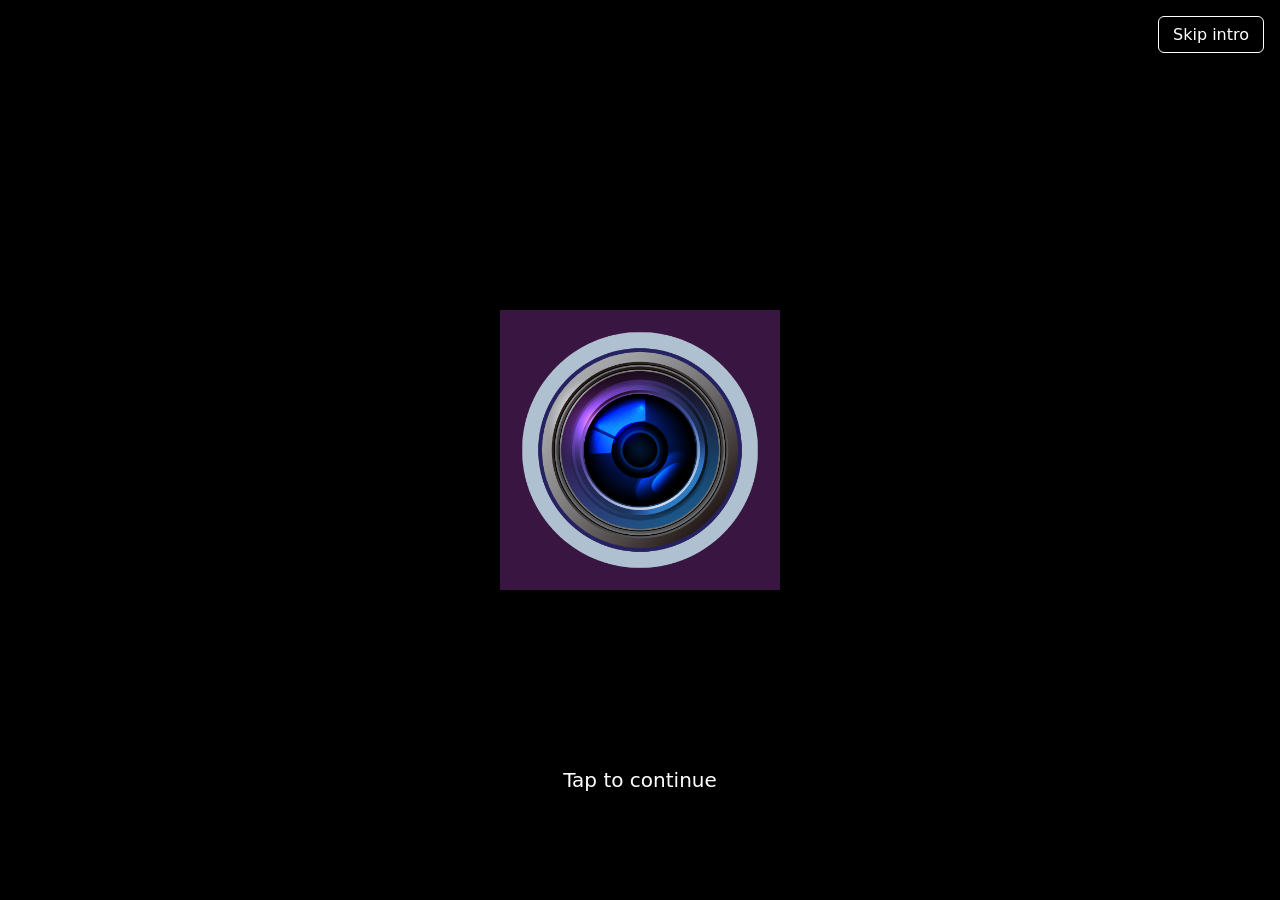
<file: index.html>
<!doctype html>
<!-- NaViGuide main page. Loads the styles, the opening intro screens, the camera view,
     the service worker (offline support), and js/main.js, which starts the app. -->
<html lang="en">
	<head>
		<meta charset="utf-8" />
		<meta
			name="viewport"
			content="width=device-width, initial-scale=1, viewport-fit=cover"
		/>
		<title>NaViGuide</title>
		<meta name="theme-color" content="#000000" />
		<meta name="apple-mobile-web-app-capable" content="yes" />
		<link rel="manifest" href="manifest.webmanifest" />
		<link rel="icon" href="icons/naviguide-icon-192.png" type="image/png" />
		<link rel="apple-touch-icon" href="icons/naviguide-icon-180.png" />
		<link rel="stylesheet" href="css/styles.css" />
	</head>
	<body>
		<section id="intro" class="intro">
			<img
				class="intro-logo"
				src="icons/naviguide-icon-512.png"
				alt=""
				aria-hidden="true"
			/>
			<div id="screen" class="intro-welcome" hidden>
				<h1 id="screen-title"></h1>
				<p id="screen-text"></p>
			</div>
			<button id="begin" class="intro-begin" type="button">
				Tap to continue
			</button>
			<button id="skip" class="intro-skip" type="button">Skip intro</button>
		</section>
		<main inert>
			<div class="stage">
				<video
					id="camera"
					playsinline
					muted
					autoplay
					aria-hidden="true"
				></video>
				<canvas id="overlay" aria-hidden="true"></canvas>
			</div>
			<p id="status">
				Instructions may lag by a few seconds. Say "Navi, start navigation" or
				press Start to begin.
			</p>
			<button id="toggle" type="button">Start</button>
		</main>
		<script>
			window.onerror = (msg) => {
				document.getElementById("status").textContent = "Error: " + msg;
			};
			window.addEventListener("unhandledrejection", (e) => {
				document.getElementById("status").textContent = "Error: " + e.reason;
			});
			if ("serviceWorker" in navigator) {
				window.addEventListener("load", () => {
					navigator.serviceWorker.register("./sw.js").catch((err) => {
						console.warn("Offline support unavailable:", err);
					});
				});
			}
		</script>
		<!-- ONNX Runtime is vendored locally so the app works offline. -->
		<script src="vendor/yolo26n/ort.webgpu.min.js"></script>
		<script type="importmap">
			{
				"imports": {
					"onnxruntime-web": "./vendor/minilm/ort.wasm.min.mjs",
					"onnxruntime-common": "./vendor/minilm/ort.wasm.min.mjs"
				}
			}
		</script>
		<script type="module" src="js/main.js"></script>
	</body>
</html>
</file>
<file: css/styles.css>
/* Styles for NaViGuide: the dark camera screen, the opening intro screens, and the Start/Stop button. */

:root {
	color-scheme: dark;
	--bg: #000;
	--fg: #fff;
}

html,
body {
	margin: 0;
	height: 100%;
	background: var(--bg);
	color: var(--fg);
	font-family: system-ui, sans-serif;
}

main {
	display: flex;
	flex-direction: column;
	height: 100%;
	padding: env(safe-area-inset-top) 16px env(safe-area-inset-bottom);
	box-sizing: border-box;
}

/* The video and overlay share this box. Both use "contain", so the overlay lines up with the picture. */
.stage {
	position: relative;
	flex: 1;
	min-height: 0;
	background: #111;
	overflow: hidden;
}

#camera {
	position: absolute;
	inset: 0;
	width: 100%;
	height: 100%;
	object-fit: contain;
	pointer-events: none;
}

#overlay {
	position: absolute;
	inset: 0;
	width: 100%;
	height: 100%;
	object-fit: contain;
	pointer-events: none;
}

/* Fixed heights so the status text and button don't shift when things change. */
#status {
	height: 6rem;
	margin: 8px 0;
	font-size: 0.95rem;
	line-height: 1.25;
	overflow: hidden;
	display: flex;
	align-items: center;
	justify-content: center;
	text-align: center;
}

#toggle {
	font-size: 1.5rem;
	height: 72px;
	margin-bottom: 16px;
	border: none;
	border-radius: 12px;
	background: #ffd400;
	color: #000;
	font-weight: bold;
}

#toggle:disabled {
	opacity: 0.5;
}

[hidden] {
	display: none !important;
}

.intro {
	position: fixed;
	inset: 0;
	z-index: 10;
	display: flex;
	flex-direction: column;
	align-items: center;
	justify-content: center;
	gap: 1.5rem;
	padding: 16px;
	background: #000;
	color: #fff;
	text-align: center;
	transition:
		opacity 0.6s ease,
		transform 0.6s ease;
}

.intro.leaving {
	opacity: 0;
	transform: scale(1.4);
	pointer-events: none;
}

.intro-logo {
	width: min(60vw, 280px);
	height: auto;
	animation: intro-logo 1.2s ease-out both;
}

@keyframes intro-logo {
	from {
		opacity: 0;
		transform: scale(0.8);
	}
	to {
		opacity: 1;
		transform: scale(1);
	}
}

.intro-welcome h1 {
	font-size: 1.75rem;
	margin: 0 0 0.5rem;
}

.intro-welcome p {
	font-size: 1.25rem;
	margin: 0;
}

/* Covers the whole opening screen, so a tap anywhere works. The label sits at the bottom. */
.intro-begin {
	position: absolute;
	inset: 0;
	width: 100%;
	height: 100%;
	display: flex;
	align-items: flex-end;
	justify-content: center;
	padding-bottom: 12vh;
	background: transparent;
	border: 0;
	color: #fff;
	font: inherit;
	font-size: 1.25rem;
	cursor: pointer;
}

/* Top-right corner, above the tap-anywhere layer. */
.intro-skip {
	position: absolute;
	top: max(16px, env(safe-area-inset-top));
	right: 16px;
	z-index: 1;
	padding: 8px 14px;
	background: transparent;
	color: #fff;
	border: 1px solid #fff;
	border-radius: 6px;
	font: inherit;
	font-size: 1rem;
	cursor: pointer;
}

@media (prefers-reduced-motion: reduce) {
	.intro-logo {
		animation: none;
	}
	.intro {
		transition: none;
	}
}
</file>
